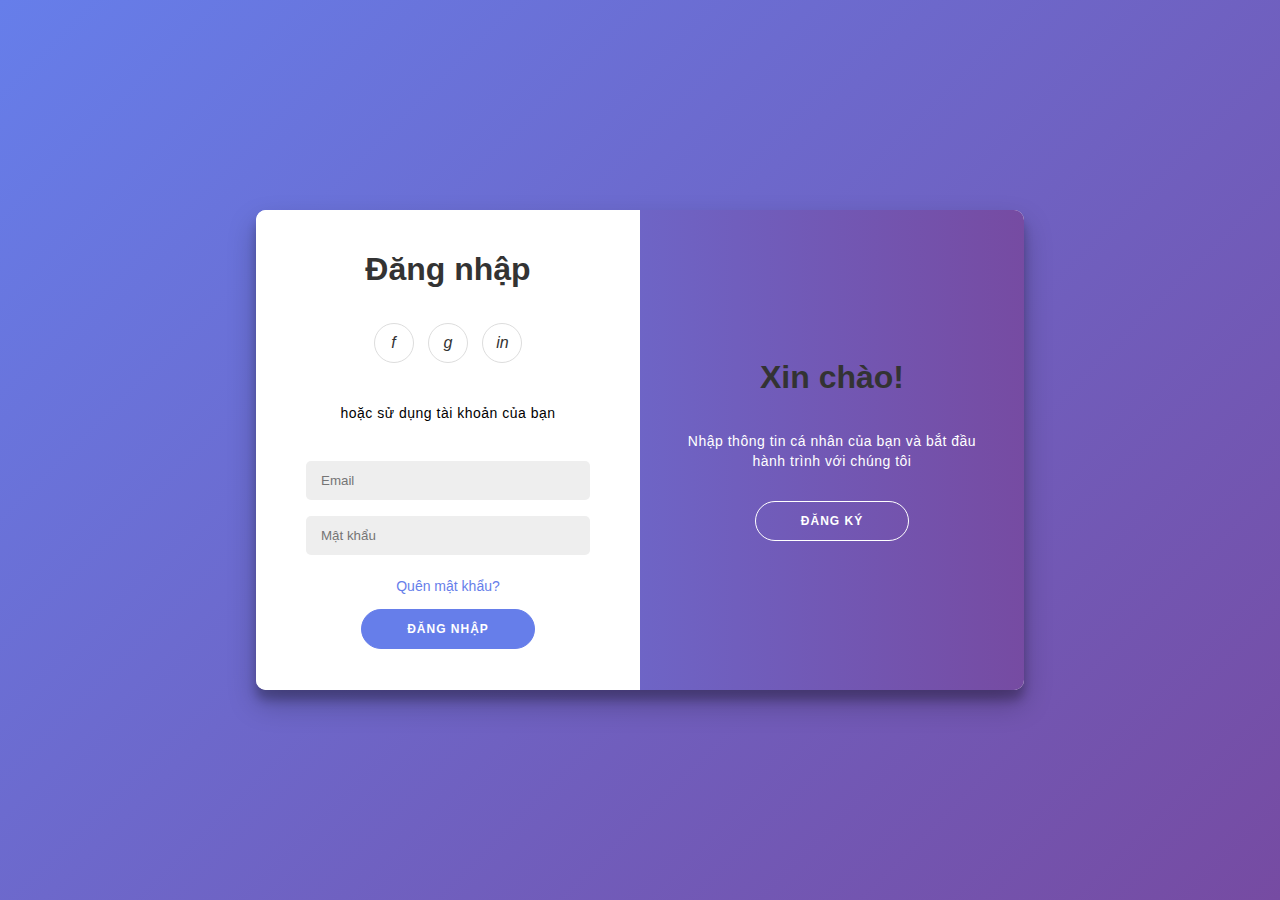
<file: pages/login-signup.html>
<!DOCTYPE html>
<html lang="vi">
<head>
    <meta charset="UTF-8">
    <meta name="viewport" content="width=device-width, initial-scale=1.0">
    <title>Đăng nhập & Đăng ký</title>
    <style>
        * {
            margin: 0;
            padding: 0;
            box-sizing: border-box;
            font-family: 'Segoe UI', Tahoma, Geneva, Verdana, sans-serif;
        }

        body {
            background: linear-gradient(135deg, #667eea, #764ba2);
            height: 100vh;
            display: flex;
            justify-content: center;
            align-items: center;
        }

        .container {
            background-color: white;
            border-radius: 10px;
            box-shadow: 0 14px 28px rgba(0,0,0,0.25), 0 10px 10px rgba(0,0,0,0.22);
            position: relative;
            overflow: hidden;
            width: 768px;
            max-width: 100%;
            min-height: 480px;
        }

        .form-container {
            position: absolute;
            top: 0;
            height: 100%;
            transition: all 0.6s ease-in-out;
        }

        .sign-in-container {
            left: 0;
            width: 50%;
            z-index: 2;
        }

        .sign-up-container {
            left: 0;
            width: 50%;
            opacity: 0;
            z-index: 1;
        }

        .container.right-panel-active .sign-in-container {
            transform: translateX(100%);
        }

        .container.right-panel-active .sign-up-container {
            transform: translateX(100%);
            opacity: 1;
            z-index: 5;
            animation: show 0.6s;
        }

        @keyframes show {
            0%, 49.99% {
                opacity: 0;
                z-index: 1;
            }
            
            50%, 100% {
                opacity: 1;
                z-index: 5;
            }
        }

        .overlay-container {
            position: absolute;
            top: 0;
            left: 50%;
            width: 50%;
            height: 100%;
            overflow: hidden;
            transition: transform 0.6s ease-in-out;
            z-index: 100;
        }

        .container.right-panel-active .overlay-container {
            transform: translateX(-100%);
        }

        .overlay {
            background: linear-gradient(to right, #667eea, #764ba2);
            background-repeat: no-repeat;
            background-size: cover;
            background-position: 0 0;
            color: #FFFFFF;
            position: relative;
            left: -100%;
            height: 100%;
            width: 200%;
            transform: translateX(0);
            transition: transform 0.6s ease-in-out;
        }

        .container.right-panel-active .overlay {
            transform: translateX(50%);
        }

        .overlay-panel {
            position: absolute;
            display: flex;
            align-items: center;
            justify-content: center;
            flex-direction: column;
            padding: 0 40px;
            text-align: center;
            top: 0;
            height: 100%;
            width: 50%;
            transform: translateX(0);
            transition: transform 0.6s ease-in-out;
        }

        .overlay-left {
            transform: translateX(-20%);
        }

        .container.right-panel-active .overlay-left {
            transform: translateX(0);
        }

        .overlay-right {
            right: 0;
            transform: translateX(0);
        }

        .container.right-panel-active .overlay-right {
            transform: translateX(20%);
        }

        form {
            background-color: #FFFFFF;
            display: flex;
            align-items: center;
            justify-content: center;
            flex-direction: column;
            padding: 0 50px;
            height: 100%;
            text-align: center;
        }

        h1 {
            font-weight: bold;
            margin: 0;
            margin-bottom: 15px;
            color: #333;
        }

        p {
            font-size: 14px;
            font-weight: 100;
            line-height: 20px;
            letter-spacing: 0.5px;
            margin: 20px 0 30px;
        }

        input {
            background-color: #eee;
            border: none;
            padding: 12px 15px;
            margin: 8px 0;
            width: 100%;
            border-radius: 5px;
        }

        button {
            border-radius: 20px;
            border: 1px solid #667eea;
            background-color: #667eea;
            color: #FFFFFF;
            font-size: 12px;
            font-weight: bold;
            padding: 12px 45px;
            letter-spacing: 1px;
            text-transform: uppercase;
            transition: transform 80ms ease-in;
            cursor: pointer;
        }

        button:active {
            transform: scale(0.95);
        }

        button:focus {
            outline: none;
        }

        button.ghost {
            background-color: transparent;
            border-color: #FFFFFF;
        }

        .social-container {
            margin: 20px 0;
        }

        .social-container a {
            border: 1px solid #DDDDDD;
            border-radius: 50%;
            display: inline-flex;
            justify-content: center;
            align-items: center;
            margin: 0 5px;
            height: 40px;
            width: 40px;
            text-decoration: none;
            color: #333;
        }

        .social-container a:hover {
            background-color: #eee;
        }
    </style>
</head>
<body>
    <div class="container" id="container">
        <div class="form-container sign-up-container">
            <form action="#">
                <h1>Đăng ký</h1>
                <div class="social-container">
                    <a href="#"><i>f</i></a>
                    <a href="#"><i>g</i></a>
                    <a href="#"><i>in</i></a>
                </div>
                <p>hoặc sử dụng email của bạn để đăng ký</p>
                <input type="text" placeholder="Họ tên" />
                <input type="email" placeholder="Email" />
                <input type="password" placeholder="Mật khẩu" />
                <button style="margin-top: 15px;">Đăng ký</button>
            </form>
        </div>
        <div class="form-container sign-in-container">
            <form action="#">
                <h1>Đăng nhập</h1>
                <div class="social-container">
                    <a href="#"><i>f</i></a>
                    <a href="#"><i>g</i></a>
                    <a href="#"><i>in</i></a>
                </div>
                <p>hoặc sử dụng tài khoản của bạn</p>
                <input type="email" placeholder="Email" />
                <input type="password" placeholder="Mật khẩu" />
                <a href="#" style="color: #667eea; margin: 15px 0; text-decoration: none; font-size: 14px;">Quên mật khẩu?</a>
                <button>Đăng nhập</button>
            </form>
        </div>
        <div class="overlay-container">
            <div class="overlay">
                <div class="overlay-panel overlay-left">
                    <h1>Chào mừng trở lại!</h1>
                    <p>Để giữ kết nối với chúng tôi, vui lòng đăng nhập với thông tin cá nhân của bạn</p>
                    <button class="ghost" id="signIn">Đăng nhập</button>
                </div>
                <div class="overlay-panel overlay-right">
                    <h1>Xin chào!</h1>
                    <p>Nhập thông tin cá nhân của bạn và bắt đầu hành trình với chúng tôi</p>
                    <button class="ghost" id="signUp">Đăng ký</button>
                </div>
            </div>
        </div>
    </div>

    <script>
        const signUpButton = document.getElementById('signUp');
        const signInButton = document.getElementById('signIn');
        const container = document.getElementById('container');

        signUpButton.addEventListener('click', () => {
            container.classList.add('right-panel-active');
        });

        signInButton.addEventListener('click', () => {
            container.classList.remove('right-panel-active');
        });
    </script>
</body>
</html>
</file>
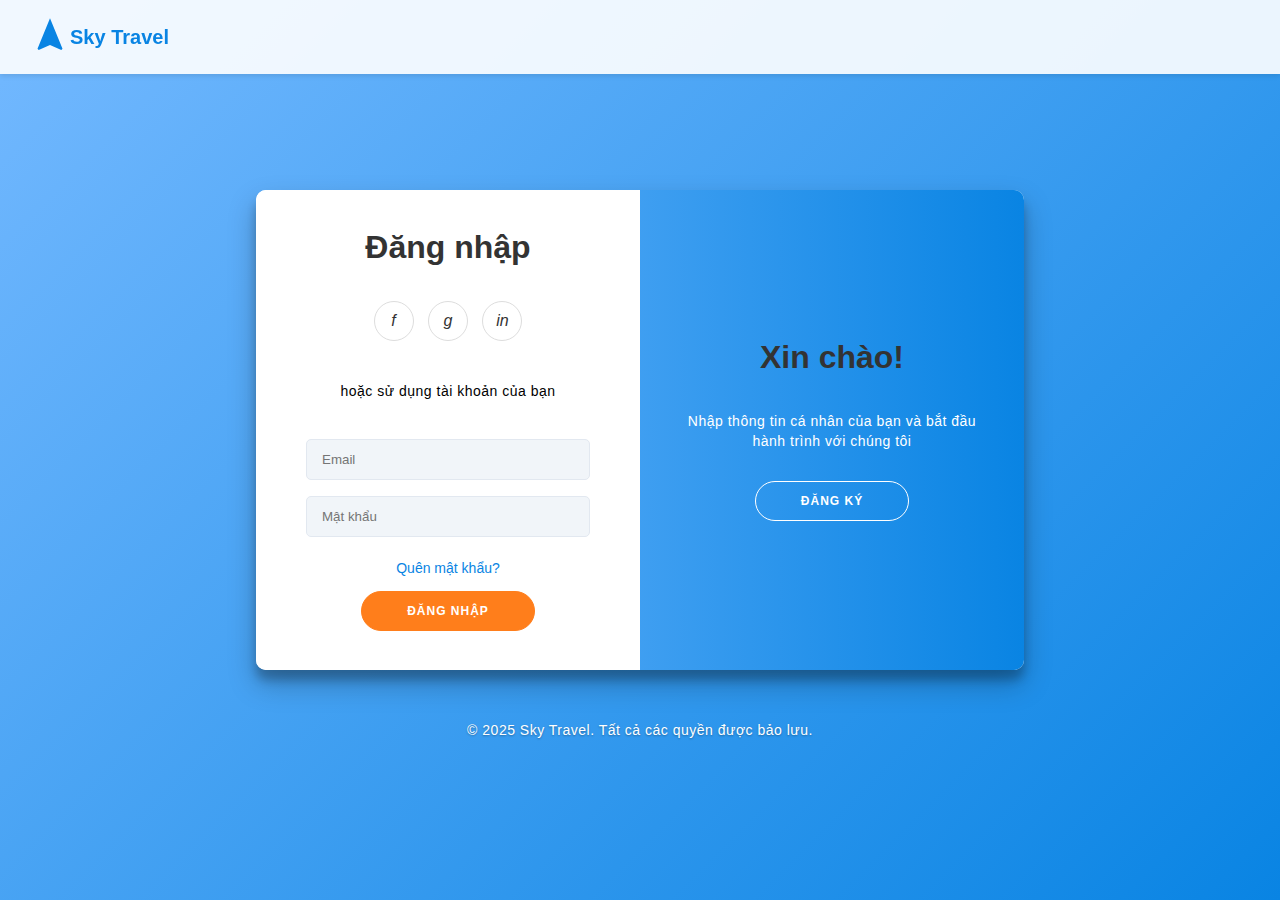
<file: pages/login.html>
<!DOCTYPE html>
<html lang="vi">

<head>
    <meta charset="UTF-8">
    <meta name="viewport" content="width=device-width, initial-scale=1.0">
    <title>Đăng nhập & Đăng ký - Sky Travel</title>
    <style>
        * {
            margin: 0;
            padding: 0;
            box-sizing: border-box;
            font-family: 'Segoe UI', Tahoma, Geneva, Verdana, sans-serif;
        }

        body {
            background: linear-gradient(135deg, #74b9ff, #0984e3);
            background-image: url('https://source.unsplash.com/random/1920x1080/?travel,sky'), linear-gradient(135deg, #74b9ff, #0984e3);
            background-size: cover;
            background-position: center;
            background-blend-mode: overlay;
            height: 100vh;
            display: flex;
            flex-direction: column;
            justify-content: center;
            align-items: center;
        }

        .header {
            width: 100%;
            padding: 15px 30px;
            position: fixed;
            top: 0;
            left: 0;
            display: flex;
            align-items: center;
            background-color: rgba(255, 255, 255, 0.9);
            box-shadow: 0 2px 5px rgba(0, 0, 0, 0.1);
            z-index: 1000;
        }

        .logo {
            display: flex;
            align-items: center;
            text-decoration: none;
            color: #333;
        }

        .logo img {
            height: 40px;
            margin-right: 10px;
        }

        .logo-text {
            font-size: 20px;
            font-weight: bold;
            color: #0984e3;
        }

        .container {
            background-color: white;
            border-radius: 10px;
            box-shadow: 0 14px 28px rgba(0, 0, 0, 0.25), 0 10px 10px rgba(0, 0, 0, 0.22);
            position: relative;
            overflow: hidden;
            width: 768px;
            max-width: 100%;
            min-height: 480px;
            margin-top: 60px;
        }

        .form-container {
            position: absolute;
            top: 0;
            height: 100%;
            transition: all 0.6s ease-in-out;
        }

        .sign-in-container {
            left: 0;
            width: 50%;
            z-index: 2;
        }

        .sign-up-container {
            left: 0;
            width: 50%;
            opacity: 0;
            z-index: 1;
        }

        .container.right-panel-active .sign-in-container {
            transform: translateX(100%);
        }

        .container.right-panel-active .sign-up-container {
            transform: translateX(100%);
            opacity: 1;
            z-index: 5;
            animation: show 0.6s;
        }

        @keyframes show {

            0%,
            49.99% {
                opacity: 0;
                z-index: 1;
            }

            50%,
            100% {
                opacity: 1;
                z-index: 5;
            }
        }

        .overlay-container {
            position: absolute;
            top: 0;
            left: 50%;
            width: 50%;
            height: 100%;
            overflow: hidden;
            transition: transform 0.6s ease-in-out;
            z-index: 100;
        }

        .container.right-panel-active .overlay-container {
            transform: translateX(-100%);
        }

        .overlay {
            background: linear-gradient(to right, #74b9ff, #0984e3);
            background-repeat: no-repeat;
            background-size: cover;
            background-position: 0 0;
            color: #FFFFFF;
            position: relative;
            left: -100%;
            height: 100%;
            width: 200%;
            transform: translateX(0);
            transition: transform 0.6s ease-in-out;
        }

        .container.right-panel-active .overlay {
            transform: translateX(50%);
        }

        .overlay-panel {
            position: absolute;
            display: flex;
            align-items: center;
            justify-content: center;
            flex-direction: column;
            padding: 0 40px;
            text-align: center;
            top: 0;
            height: 100%;
            width: 50%;
            transform: translateX(0);
            transition: transform 0.6s ease-in-out;
        }

        .overlay-left {
            transform: translateX(-20%);
        }

        .container.right-panel-active .overlay-left {
            transform: translateX(0);
        }

        .overlay-right {
            right: 0;
            transform: translateX(0);
        }

        .container.right-panel-active .overlay-right {
            transform: translateX(20%);
        }

        form {
            background-color: #FFFFFF;
            display: flex;
            align-items: center;
            justify-content: center;
            flex-direction: column;
            padding: 0 50px;
            height: 100%;
            text-align: center;
        }

        h1 {
            font-weight: bold;
            margin: 0;
            margin-bottom: 15px;
            color: #333;
        }

        p {
            font-size: 14px;
            font-weight: 100;
            line-height: 20px;
            letter-spacing: 0.5px;
            margin: 20px 0 30px;
        }

        input {
            background-color: #f1f5f9;
            border: 1px solid #e2e8f0;
            padding: 12px 15px;
            margin: 8px 0;
            width: 100%;
            border-radius: 5px;
        }

        input:focus {
            outline: none;
            border-color: #0984e3;
        }

        button {
            border-radius: 20px;
            border: 1px solid #ff7e1b;
            background-color: #ff7e1b;
            color: #FFFFFF;
            font-size: 12px;
            font-weight: bold;
            padding: 12px 45px;
            letter-spacing: 1px;
            text-transform: uppercase;
            transition: all 0.3s ease;
            cursor: pointer;
        }

        button:hover {
            background-color: #f76d02;
            transform: translateY(-2px);
            box-shadow: 0 5px 10px rgba(0, 0, 0, 0.2);
        }

        button:active {
            transform: translateY(0);
            box-shadow: 0 2px 5px rgba(0, 0, 0, 0.2);
        }

        button:focus {
            outline: none;
        }

        button.ghost {
            background-color: transparent;
            border-color: #FFFFFF;
        }

        button.ghost:hover {
            background-color: rgba(255, 255, 255, 0.1);
        }

        .social-container {
            margin: 20px 0;
        }

        .social-container a {
            border: 1px solid #DDDDDD;
            border-radius: 50%;
            display: inline-flex;
            justify-content: center;
            align-items: center;
            margin: 0 5px;
            height: 40px;
            width: 40px;
            text-decoration: none;
            color: #333;
            transition: all 0.3s ease;
        }

        .social-container a:hover {
            background-color: #f1f5f9;
            transform: translateY(-2px);
            box-shadow: 0 5px 10px rgba(0, 0, 0, 0.1);
        }

        .forgot-password {
            color: #0984e3;
            margin: 15px 0;
            text-decoration: none;
            font-size: 14px;
            transition: color 0.3s ease;
        }

        .forgot-password:hover {
            color: #ff7e1b;
        }

        .footer {
            margin-top: 30px;
            text-align: center;
            font-size: 12px;
            color: white;
            text-shadow: 0 1px 2px rgba(0, 0, 0, 0.3);
        }
    </style>
</head>

<body>
    <div class="header">
        <a href="#" class="logo">
            <div class="logo-icon">
                <svg xmlns="http://www.w3.org/2000/svg" width="40" height="40" viewBox="0 0 24 24" fill="#0984e3">
                    <path d="M12 2L4.5 20.29l.71.71L12 18l6.79 3 .71-.71z" />
                </svg>
            </div>
            <span class="logo-text">Sky Travel</span>
        </a>
    </div>

    <div class="container" id="container">
        <div class="form-container sign-up-container">
            <form action="#">
                <h1>Đăng ký</h1>
                <div class="social-container">
                    <a href="#"><i>f</i></a>
                    <a href="#"><i>g</i></a>
                    <a href="#"><i>in</i></a>
                </div>
                <p>hoặc sử dụng email của bạn để đăng ký</p>
                <input type="text" placeholder="Họ tên" />
                <input type="email" placeholder="Email" />
                <input type="password" placeholder="Mật khẩu" />
                <button style="margin-top: 15px;">Đăng ký</button>
            </form>
        </div>
        <div class="form-container sign-in-container">
            <form action="#">
                <h1>Đăng nhập</h1>
                <div class="social-container">
                    <a href="#"><i>f</i></a>
                    <a href="#"><i>g</i></a>
                    <a href="#"><i>in</i></a>
                </div>
                <p>hoặc sử dụng tài khoản của bạn</p>
                <input type="email" placeholder="Email" />
                <input type="password" placeholder="Mật khẩu" />
                <a href="#" class="forgot-password">Quên mật khẩu?</a>
                <button>Đăng nhập</button>
            </form>
        </div>
        <div class="overlay-container">
            <div class="overlay">
                <div class="overlay-panel overlay-left">
                    <h1>Chào mừng trở lại!</h1>
                    <p>Để giữ kết nối với chúng tôi, vui lòng đăng nhập với thông tin cá nhân của bạn</p>
                    <button class="ghost" id="signIn">Đăng nhập</button>
                </div>
                <div class="overlay-panel overlay-right">
                    <h1>Xin chào!</h1>
                    <p>Nhập thông tin cá nhân của bạn và bắt đầu hành trình với chúng tôi</p>
                    <button class="ghost" id="signUp">Đăng ký</button>
                </div>
            </div>
        </div>
    </div>

    <div class="footer">
        <p>© 2025 Sky Travel. Tất cả các quyền được bảo lưu.</p>
    </div>

    <script>
        const signUpButton = document.getElementById('signUp');
        const signInButton = document.getElementById('signIn');
        const container = document.getElementById('container');

        signUpButton.addEventListener('click', () => {
            container.classList.add('right-panel-active');
        });

        signInButton.addEventListener('click', () => {
            container.classList.remove('right-panel-active');
        });
    </script>
</body>

</html>
</file>
